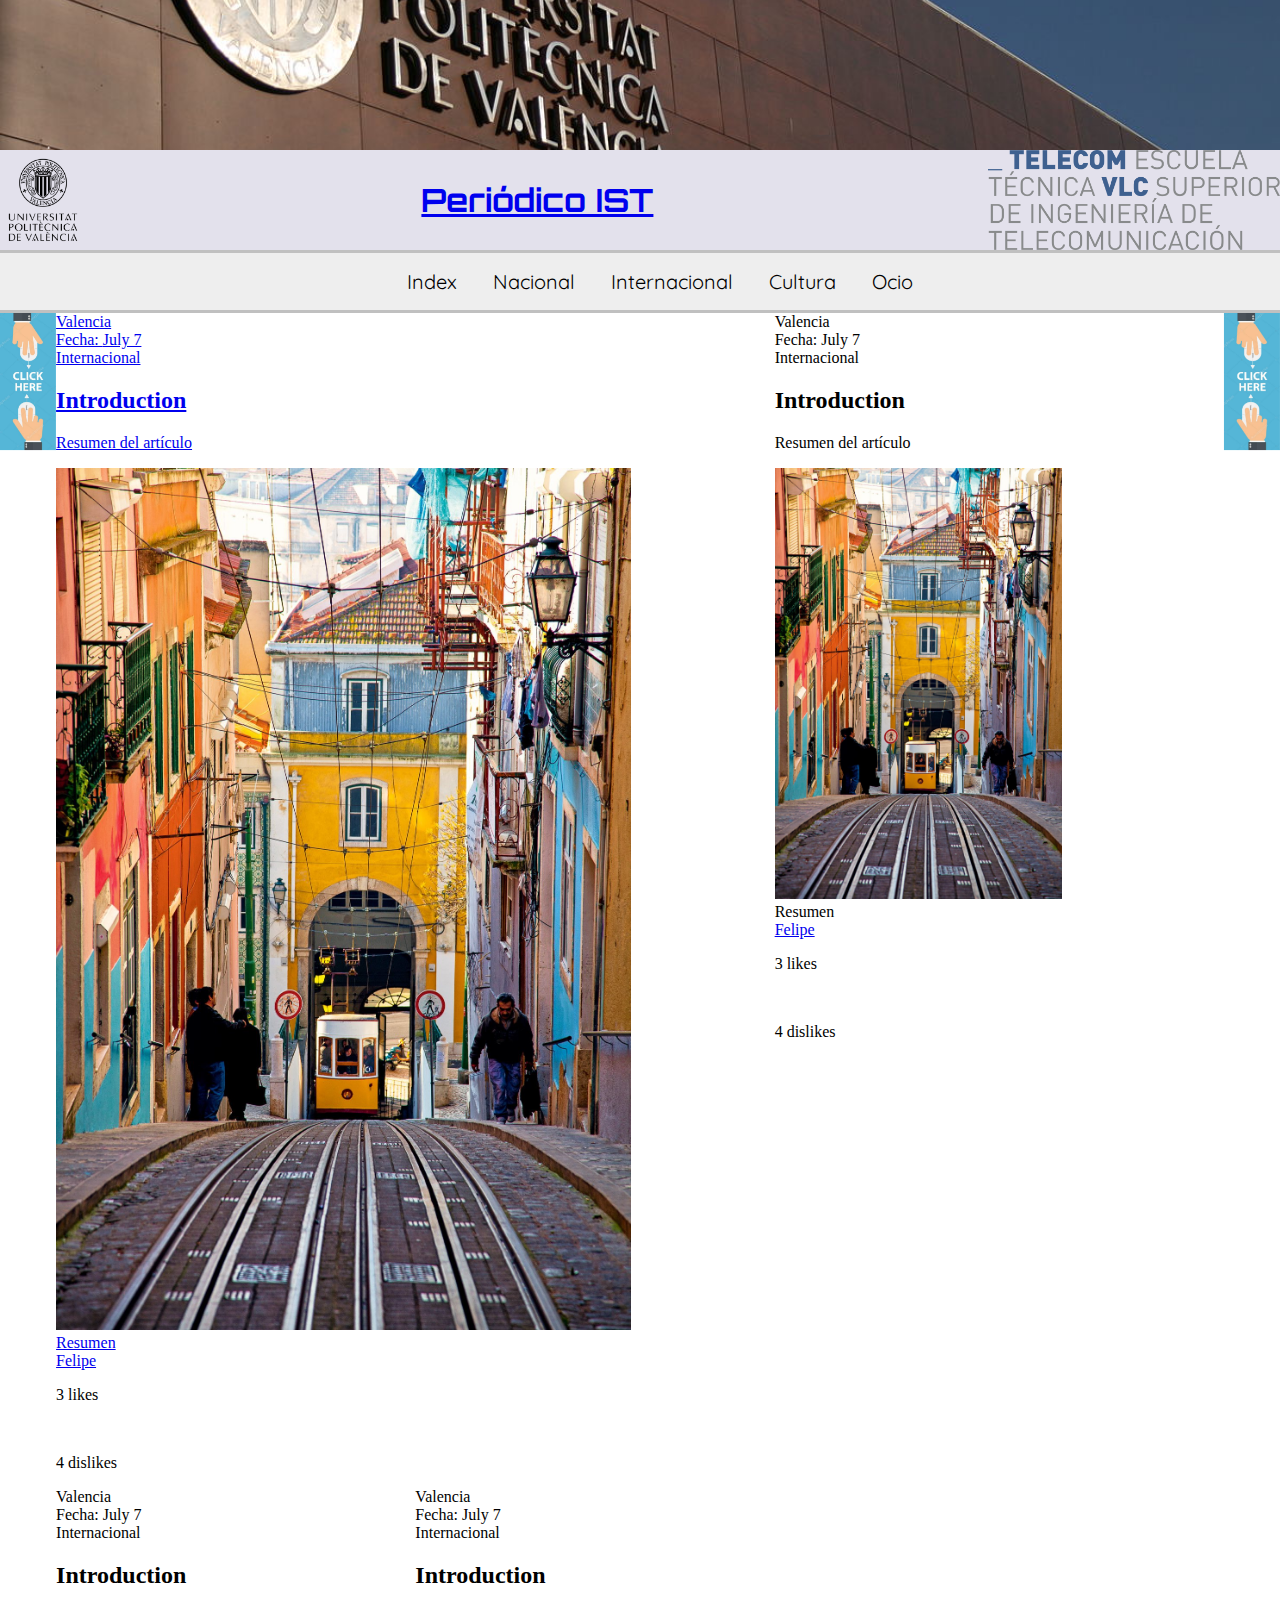
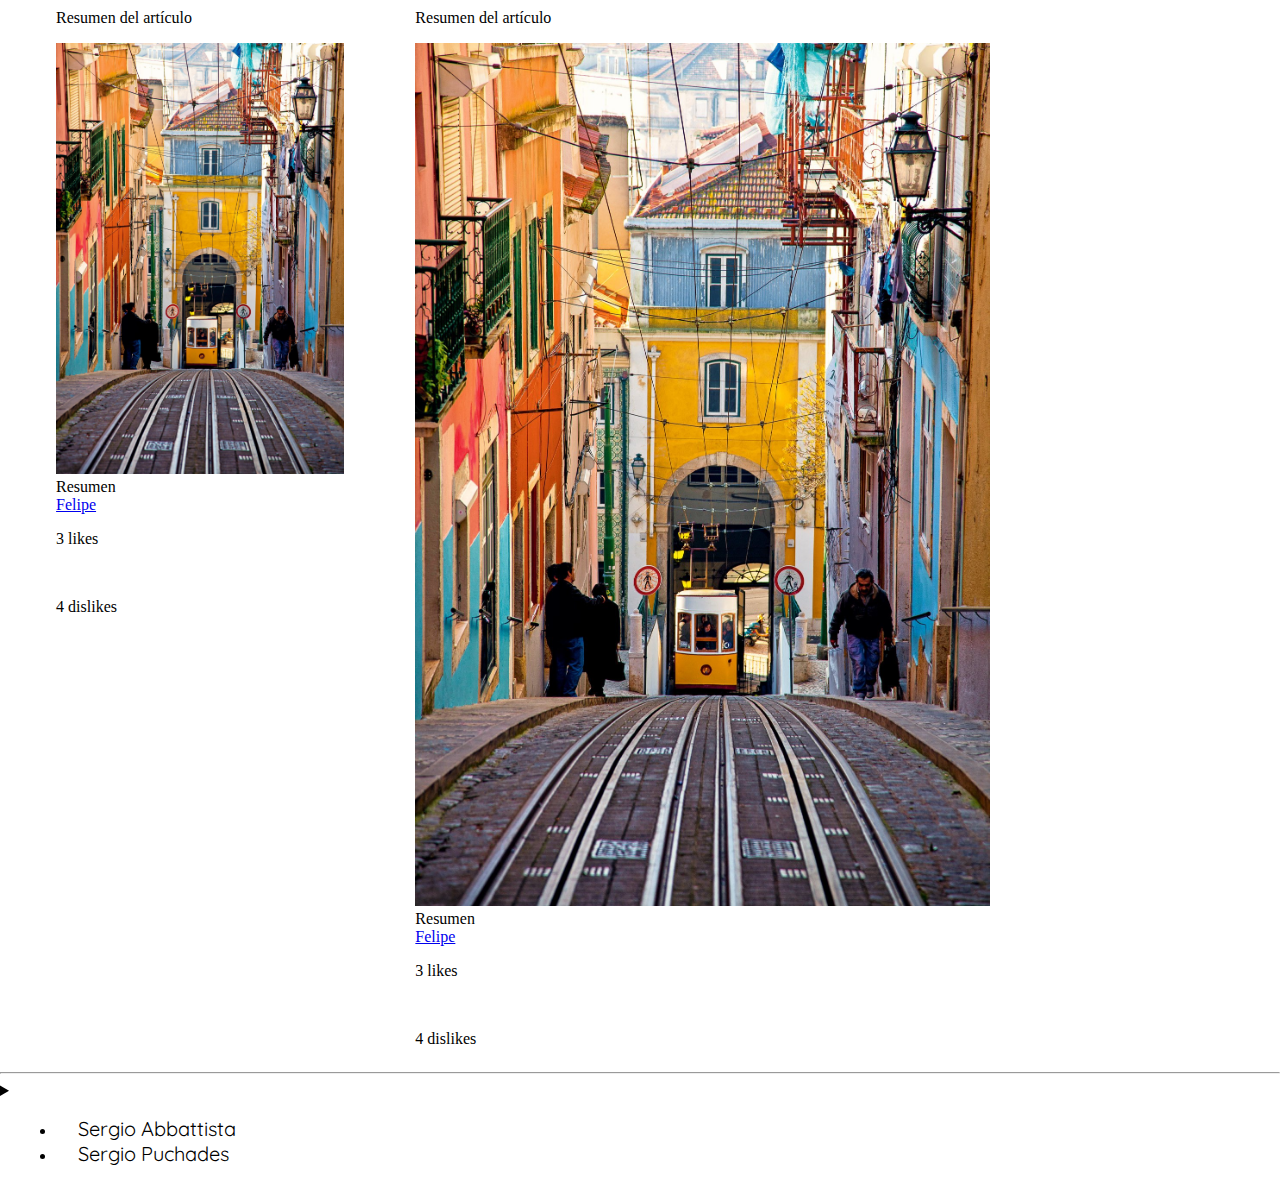
<file: html/index.html>
<!DOCTYPE html>

<html lang="en">

	<head>
		<meta charset="UTF-8">
		<meta name="viewport" content="width=device-width, initial-scale=1.0">
		<title>Prac1_Sergios</title>
		<link rel="stylesheet" href="../html//css/general.css">
		<link rel="stylesheet" href="../html/css/resemunes.css">
	</head>

	<body>
		
		<header class="titulo_principal">
		<div class="fondo_titulo"></div>
		
		
		
		<a href="http://www.upv.es/entidades/ETSIT/" target="_blank"><img class="logo_izquierda" src="../html/img/logos/ETSIT_UPV.png" alt="logosEtsit"></a>
		<a href="https://www.upv.es/es" target="_blank"><img class="logo_derecha" src="../html/img/logos/logoUPV.png" alt="UPV"></a>
		<a href="index.html"><h1>Periódico IST</h1></a>
	

		</header>


		<nav class="menu_principal">
			<ul>
				<li><a href="#">Index</a></li>
				<li><a href="nacional.html">Nacional</a></li>
				<li><a href="internacional.html">Internacional</a></li>
				<li><a href="cultura.html">Cultura</a></li>
				<li><a href="ocio.html">Ocio</a></li>
			  </ul>
		</nav>


		<div class="central">

			<div class="publicidad_izquierda">
				<a href="#" target="_blank">
					<img src="../html/img/publicidad/clickHere.jpg" alt="publicidad">
				</a>
			</div>

			<div class="centro">

				<div class="fila">

			 		<article class="dos_tercios">
					<a href="internacional.html" target="_blank" class="articulo">
						<div class="lugar">Valencia</div>
						<div class="fecha">Fecha: <time datetime="2018-07-07">July 7</time></div>
						<div class="seccion">Internacional</div>
						<div class="contenido">
							<h2>Introduction</h2>
							<p>Resumen del artículo</p>
						</div>
						<div><img class="derecha" src="../html/img/internacional/lisboa.jpg" alt="lisboa"></div>
						<div class="resumen">Resumen</div>
						<div class="autor"><a href="mailto:hola123@gmail.com">Felipe</a></div>
						<div class="likes">
							<p>3 likes</p> <br> <p>4 dislikes</p>
						</div>
					</a>

					
					
					</article>
					
					<article class="un_tercio">
						<div class="lugar">Valencia</div>
						<div class="fecha">Fecha: <time datetime="2018-07-07">July 7</time></div>
						<div class="seccion">Internacional</div>
						<div class="contenido">
							<h2>Introduction</h2>
							<p>Resumen del artículo</p>
						</div>
						<div><img class="derecha" src="../html/img/internacional/lisboa.jpg" alt="lisboa"></div>
						<div class="resumen">Resumen</div>
						<div class="autor"><a href="mailto:hola123@gmail.com">Felipe</a></div>
						<div class="likes">
							<p>3 likes</p> <br> <p>4 dislikes</p>
						</div>
					</article>

				</div>

				<div class="fila">

					<article class="un_tercio">
						<div class="lugar">Valencia</div>
						<div class="fecha">Fecha: <time datetime="2018-07-07">July 7</time></div>
						<div class="seccion">Internacional</div>
						<div class="contenido">
							<h2>Introduction</h2>
							<p>Resumen del artículo</p>
						</div>
						<div><img class="derecha" src="../html/img/internacional/lisboa.jpg" alt="lisboa"></div>
						<div class="resumen">Resumen</div>
						<div class="autor"><a href="mailto:hola123@gmail.com">Felipe</a></div>
						<div class="likes">
							<p>3 likes</p> <br> <p>4 dislikes</p>
						</div>
					</article>
					
					<article class="dos_tercios">
						<div class="lugar">Valencia</div>
						<div class="fecha">Fecha: <time datetime="2018-07-07">July 7</time></div>
						<div class="seccion">Internacional</div>
						<div class="contenido">
							<h2>Introduction</h2>
							<p>Resumen del artículo</p>
						</div>
						<div><img class="derecha" src="../html/img/internacional/lisboa.jpg" alt="lisboa"></div>
						<div class="resumen">Resumen</div>
						<div class="autor"><a href="mailto:hola123@gmail.com">Felipe</a></div>
						<div class="likes">
							<p>3 likes</p> <br> <p>4 dislikes</p>
						</div>
					</article>

				</div>

		 	</div> <!-- class="centro" -->

			 <div class="publicidad_derecha">
				<a href="#" target="_blank">
					<img src="../html/img/publicidad/clickHere.jpg" alt="publicidad">
				</a>
			</div>

		</div> <!-- class="central" -->


		<footer>
			<hr>
			<details>
				<summary>
					<ul>
						<li><a href="mailto:sabbher@teleco.upv.es? subject=Hola%20amigo&body=Env%C3%ADo%20correo%20electr%C3%B3nico.%0D%0A%0D%0AUn%20saludo.">Sergio Abbattista</a></li>
						<li><a href="mailto:spucjim@teleco.upv.es? subject=Hola%20amigo&body=Env%C3%ADo%20correo%20electr%C3%B3nico.%0D%0A%0D%0AUn%20saludo.">Sergio Puchades</a></li>
					</ul>
				</summary>
			</details>
			
		</footer>


	</body>

</html>
</file>
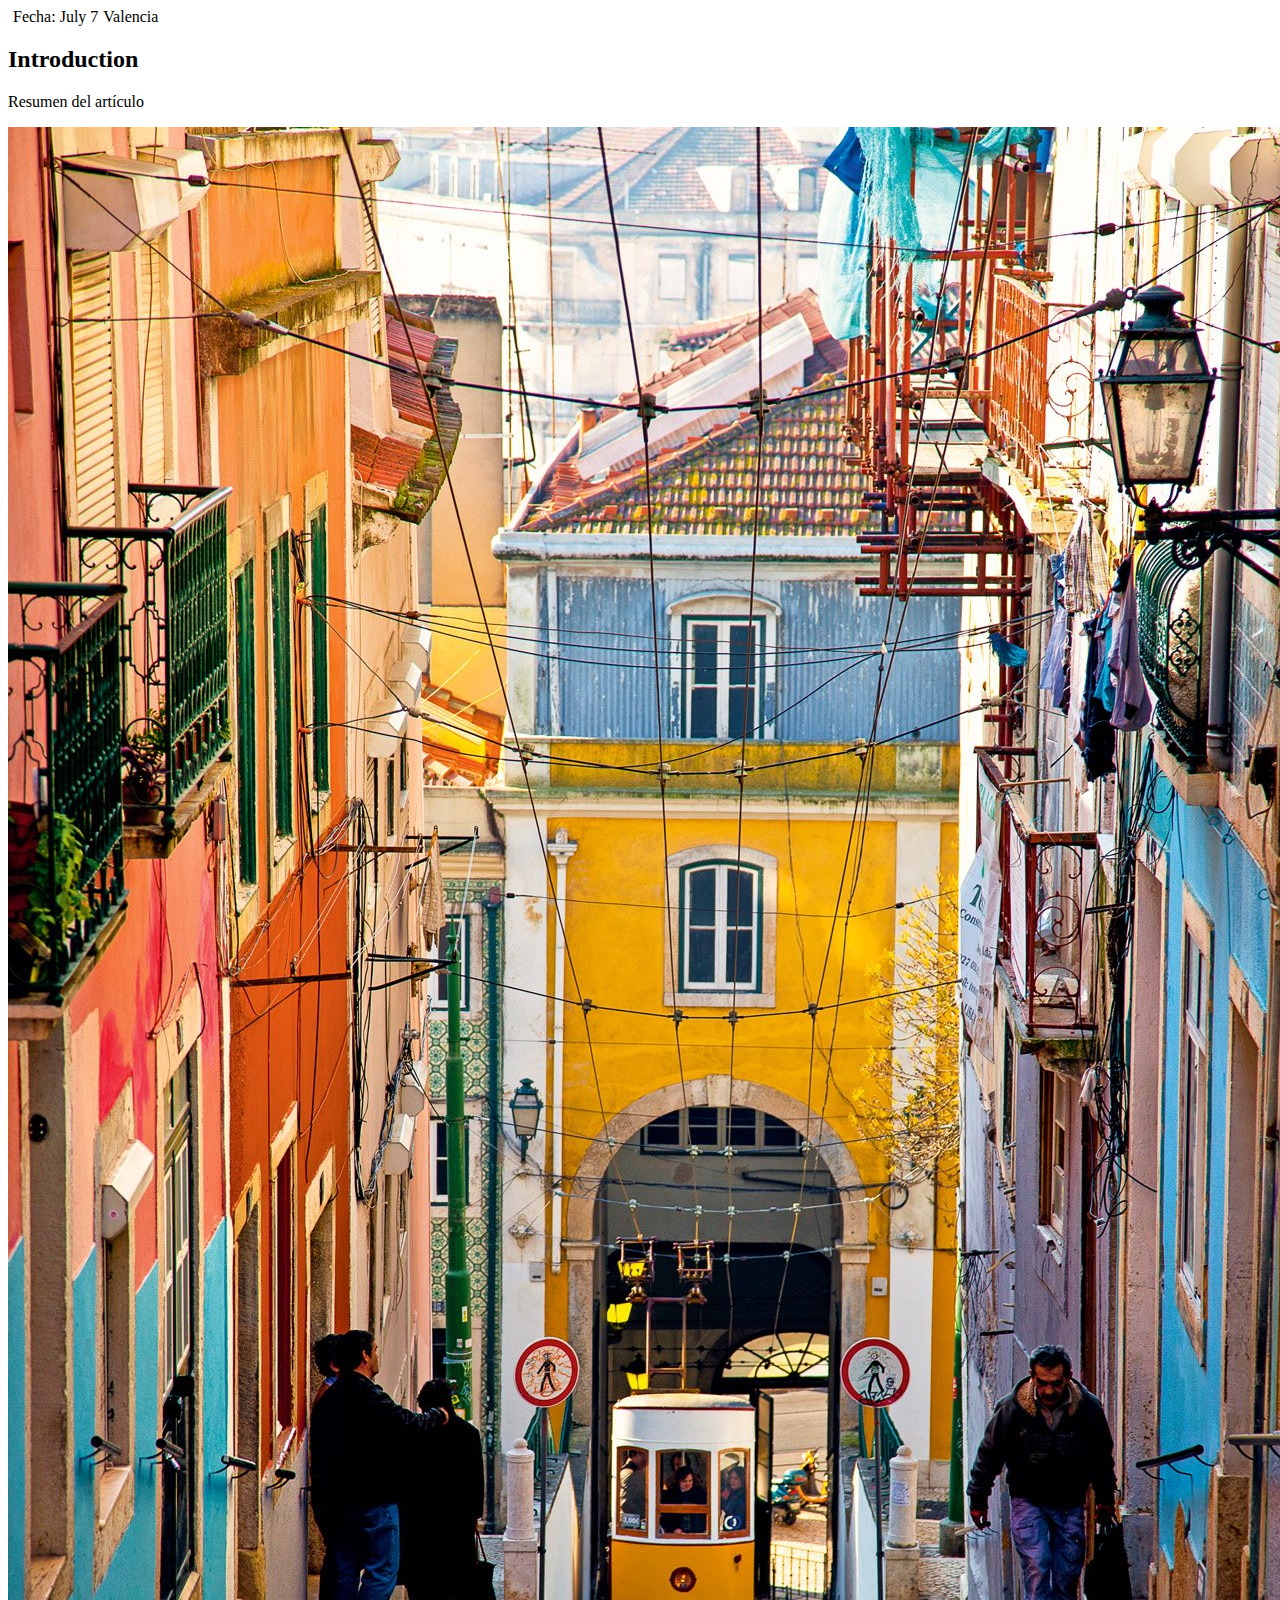
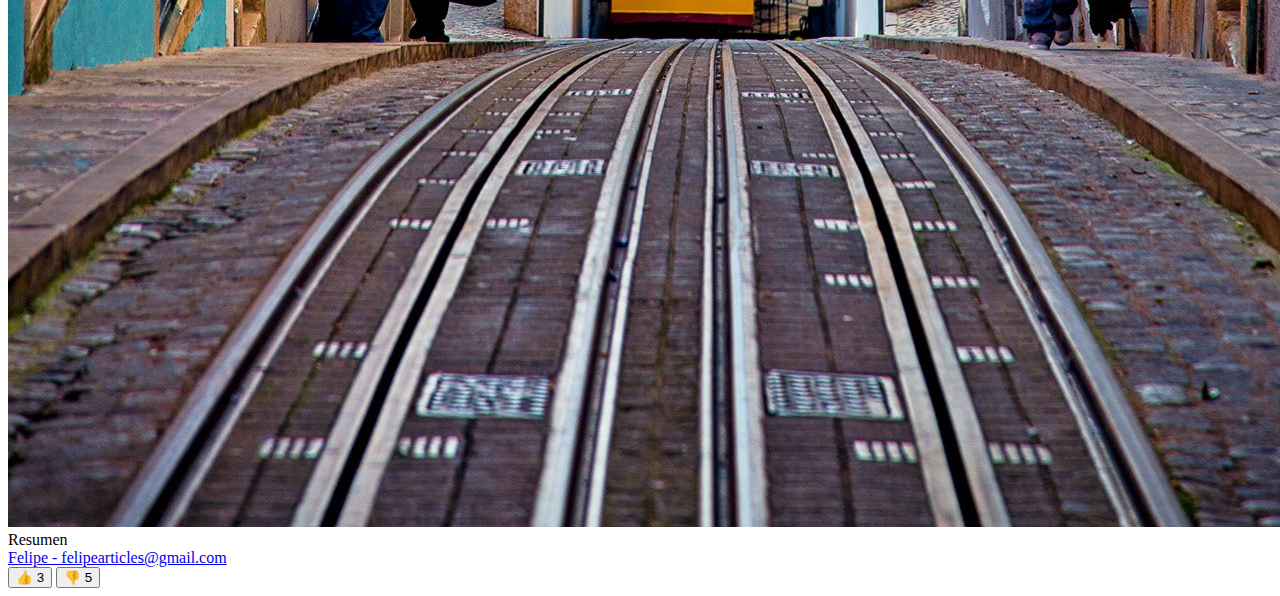
<file: html/internacional.html>
<!DOCTYPE html>
<html lang="en">
<head>
    <meta charset="UTF-8">
    <meta name="viewport" content="width=device-width, initial-scale=1.0">
    <link rel="stylesheet" href="../html/css/articulos.css">
    <title>Internacional</title>
</head>
<body>
   <header></header>
   <nav></nav>

   <div class="central">

    <div class="publicidad izquierda"></div>

    <div class="centro">

        <article class="un_cuarto" id="art_internac_1">
            
            <div class="fecha">Fecha: <time datetime="2018-07-07">July 7</time></div>
            <div class="lugar">Valencia</div>
			
			
				<div class="contenido">
					<h2>Introduction</h2>
					<p>Resumen del artículo</p>
				
				<div><img class="derecha" src="/html/img/internacional/lisboa.jpg" alt="lisboa"></div>
				<div class="resumen">Resumen</div>
                </div>

				<div class="autor"><a href="mailto:hola123@gmail.com">Felipe - felipearticles@gmail.com</a></div>
                <div class="like-dislike">
                    <button class="like-button">👍 3</button>
                    <button class="dislike-button">👎 5</button>
        </article>

        <article></article>

        <article></article>

        <article></article>

    </div>

    <div class="publicidad derecha"></div>
   </div>

   <footer></footer>
</body>
</html>
</file>
<file: html/css/general.css>
@import url('https://fonts.googleapis.com/css2?family=Orbitron&display=swap');
@import url('https://fonts.googleapis.com/css2?family=Orbitron&family=Quicksand:wght@300&display=swap');

.fondo_titulo{
    
    background-image: url(../img/logos/CPI.jpg);
    height: 150px;
    width: 100%;    
    margin: none;
    background-repeat: no-repeat;
    background-size: 100%;
    background-position: center;
    
 
}

body{margin: 0;
    min-width: 584px;}

.logo_izquierda{
    
    height: 100px;
    float: right;
    
}

h1 {
    
    line-height: 100px;
    text-align: center;
    height: 100px;
    width: 100%;    
    background-color: #e3e1ec;
    margin: 0%;
    background-repeat: no-repeat;
    background-size: 100%;
    background-position: center;
    font-family: 'Orbitron', sans-serif;
   

}

.logo_derecha{

    height: 100px;
    float: left;
    
}

.central {
    display: flex;
    justify-content: space-between; /* Distribuye los elementos en el espacio disponible */

    /* Ajusta otras propiedades según sea necesario */

    /* Para crear el espacio necesario para el comportamiento sticky */
    align-items: flex-start; /* Alinea los elementos en la parte superior */
}

.publicidad_izquierda, .publicidad_derecha{
    width: 10%; /* Establece el ancho del 10% para los bloques de publicidad y el centro */
    position: relative; /* Permite usar posición absoluta para el contenido interno */
}

.publicidad_izquierda img {
    width: 100%; /* Hace que la imagen ocupe el 100% del ancho del bloque de publicidad */
}
.publicidad_derecha img {
    width: 100%; /* Hace que la imagen ocupe el 100% del ancho del bloque de publicidad */
}

/* Aplicar efecto sticky */
.publicidad_izquierda, .publicidad_derecha {
    position: -webkit-sticky;
    position: sticky;
    top: 0; /* Fija la publicidad en la parte superior de su contenedor */
}



nav{
 margin-top: 0%; 
 
 border-bottom: 3px solid #aaaa;
 border-top: 3px solid #aaaa;
 background-color: #eee;
}

nav li{
    list-style-type: none;
    display: inline;
    text-decoration: none;
}

li a {
    display: inline;
    text-align: center;
    padding: 16px;
    text-decoration: none;
    font-family: 'Quicksand', sans-serif;
    font-size: 20px;
    color: black;
    
  }
nav li a:hover{
    background-color: #CCC;
}
nav ul{
    text-align: center;
}


footer{
        margin-bottom: 20px;          /* Footer height */
}
</file>
<file: html/css/resemunes.css>
.fila{
        display: flex;
    }


   .un_tercio {
    width: calc((100% - 90px)/3);
   }

   .dos_tercios {
    width: calc((100% - 90px)*2/3);
   }
   
   .derecha{
        width: 80%;
   }
</file>
<file: html/css/articulos.css>
.fecha{
    float: left;
    padding-left: 5px;
    padding-right: 5px;

}
</file>
